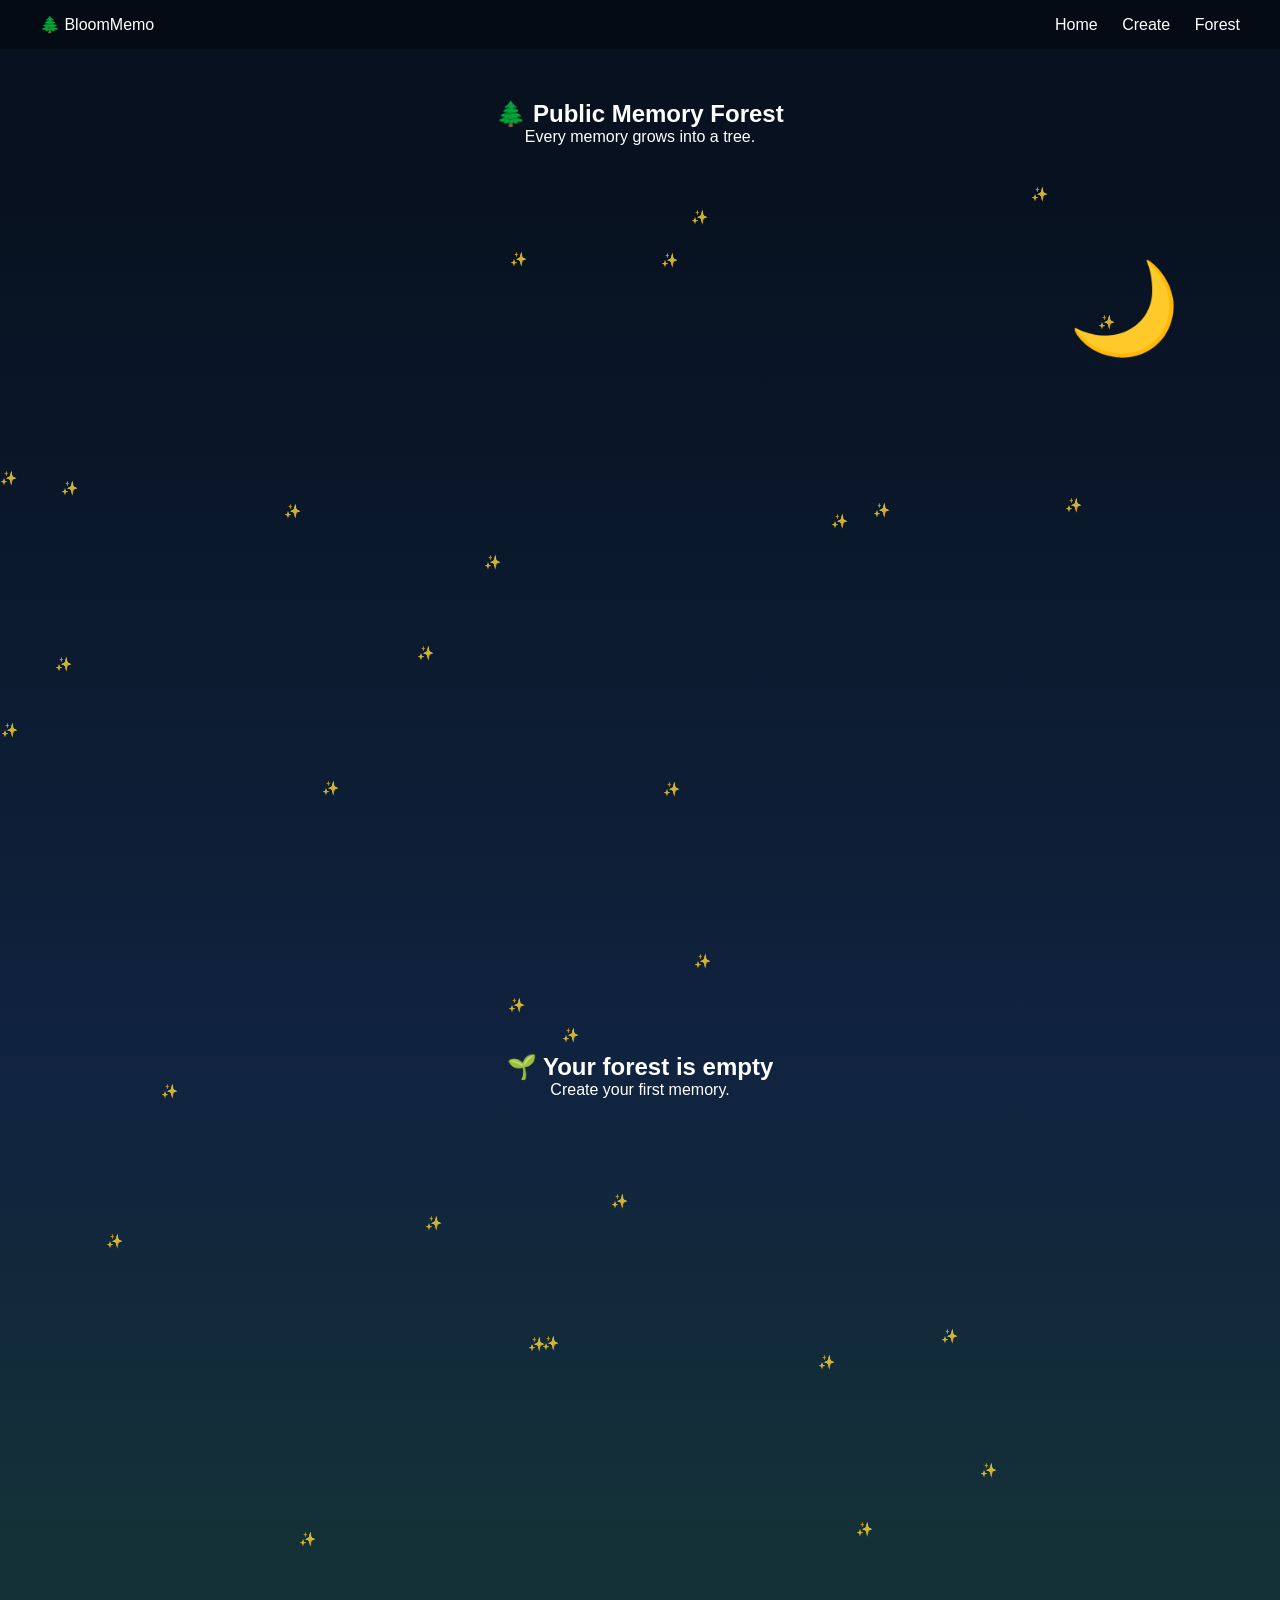
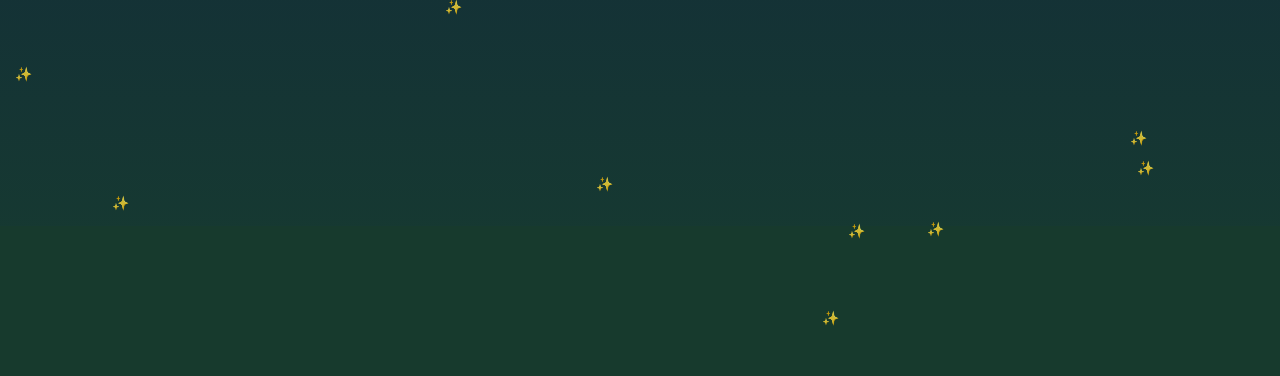
<file: forest.html>
<!DOCTYPE html>

<html lang="en">
<head>
<meta charset="UTF-8">
<meta name="viewport" content="width=device-width, initial-scale=1.0">
<title>BloomMemo Forest</title>

<style>

*{
margin:0;
padding:0;
box-sizing:border-box;
font-family:Poppins,sans-serif;
}

body{
background:#07111f;
color:white;
overflow-x:hidden;
}

.navbar{
position:fixed;
top:0;
width:100%;
display:flex;
justify-content:space-between;
align-items:center;
padding:15px 40px;
background:rgba(0,0,0,.3);
backdrop-filter:blur(10px);
z-index:1000;
}

.navbar a{
color:white;
text-decoration:none;
margin-left:20px;
}

.hero{
padding-top:100px;
padding-bottom:30px;
text-align:center;
}

#forestMap{
position:relative;
width:100%;
height:1800px;
overflow:hidden;

background:
linear-gradient(
180deg,
#07111f 0%,
#10233f 50%,
#173d2f 100%
);
}

.moon{
position:absolute;
top:80px;
right:100px;
font-size:90px;
}

.memory-tree{
position:absolute;
cursor:pointer;
transition:.3s;
user-select:none;
z-index:5;
}

.memory-tree:hover{
transform:scale(1.2);
filter:drop-shadow(0 0 20px #7dff9d);
}

.tree-icon{
font-size:70px;
display:block;
text-align:center;
}

.tree-name{
font-size:12px;
text-align:center;
margin-top:5px;
}

.firefly{
position:absolute;
font-size:14px;
animation:float 5s infinite ease-in-out;
opacity:.8;
}

@keyframes float{

0%{
transform:translateY(0);
opacity:.3;
}

50%{
transform:translateY(-20px);
opacity:1;
}

100%{
transform:translateY(0);
opacity:.3;
}

}

.ground{
position:absolute;
bottom:0;
width:100%;
height:150px;
background:#173a2d;
}

.modal{
display:none;
position:fixed;
inset:0;
background:rgba(0,0,0,.75);
justify-content:center;
align-items:center;
z-index:2000;
}

.modal-content{
background:#10233f;
width:90%;
max-width:550px;
padding:25px;
border-radius:20px;
}

.close{
float:right;
font-size:30px;
cursor:pointer;
}

.water-btn{
margin-top:15px;
padding:12px 20px;
border:none;
border-radius:12px;
background:#2ecc71;
color:white;
cursor:pointer;
}

.empty{
position:absolute;
top:50%;
left:50%;
transform:translate(-50%,-50%);
text-align:center;
}

</style>

</head>

<body>

<nav class="navbar">

<div>
🌲 BloomMemo
</div>

<div>
<a href="index.html">Home</a>
<a href="create.html">Create</a>
<a href="forest.html">Forest</a>
</div>

</nav>

<section class="hero">

<h1>🌲 Public Memory Forest</h1>

<p>
Every memory grows into a tree.
</p>

</section>

<div id="forestMap">

<div class="moon">
🌙
</div>

<div class="ground"></div>

</div>

<div id="memoryModal" class="modal">

<div class="modal-content">

<span
class="close"
onclick="closeModal()">
× </span>

<h2 id="modalRecipient"></h2>

<p id="modalSender"></p>

<p id="modalCategory"></p>

<hr style="margin:15px 0">

<p id="modalMessage"></p>

<p id="modalDate"></p>

<button
class="water-btn"
onclick="waterTree()">

💧 Water Tree

</button>

<p id="waterCount">
Waters: 0
</p>

</div>

</div>

<script>

const forest =
document.getElementById("forestMap");

const memories =
JSON.parse(
localStorage.getItem(
"bloommemo_memories"
)
) || [];

let waters = 0;

function treeEmoji(category){

switch(category){

case "Love":
return "🌸";

case "Family":
return "🌲";

case "Birthday":
return "🌻";

case "Achievement":
return "✨";

default:
return "🌳";

}

}

function renderForest(){

document
.querySelectorAll(".memory-tree")
.forEach(el=>el.remove());

if(memories.length===0){

const empty =
document.createElement("div");

empty.className="empty";

empty.innerHTML=`

<h2>
🌱 Your forest is empty
</h2>

<p>
Create your first memory.
</p>

`;

forest.appendChild(empty);

return;

}

memories.forEach(memory=>{

if(!memory.x){

memory.x =
Math.random()*85+5;

memory.y =
Math.random()*70+15;

}

const tree =
document.createElement("div");

tree.className="memory-tree";

tree.style.left=
memory.x+"%";

tree.style.top=
memory.y+"%";

tree.innerHTML=`

<div class="tree-icon">
${treeEmoji(memory.category)}
</div>

<div class="tree-name">
${memory.recipient}
</div>

`;

tree.onclick=()=>{

openModal(memory);

};

forest.appendChild(tree);

});

localStorage.setItem(
"bloommemo_memories",
JSON.stringify(memories)
);

}

function openModal(memory){

document.getElementById(
"modalRecipient"
).innerText=
"🌸 "+memory.recipient;

document.getElementById(
"modalSender"
).innerText=
"From: "+memory.sender;

document.getElementById(
"modalCategory"
).innerText=
"Category: "+memory.category;

document.getElementById(
"modalMessage"
).innerText=
memory.message;

document.getElementById(
"modalDate"
).innerText=
new Date(
memory.createdAt
).toLocaleString();

document.getElementById(
"memoryModal"
).style.display=
"flex";

}

function closeModal(){

document.getElementById(
"memoryModal"
).style.display=
"none";

}

function waterTree(){

waters++;

document.getElementById(
"waterCount"
).innerText=
"Waters: "+waters;

}

for(let i=0;i<40;i++){

const fly =
document.createElement("div");

fly.className="firefly";

fly.innerHTML="✨";

fly.style.left=
Math.random()*100+"%";

fly.style.top=
Math.random()*100+"%";

fly.style.animationDelay=
Math.random()*5+"s";

forest.appendChild(fly);

}

renderForest();

</script>

</body>
</html>
</file>
